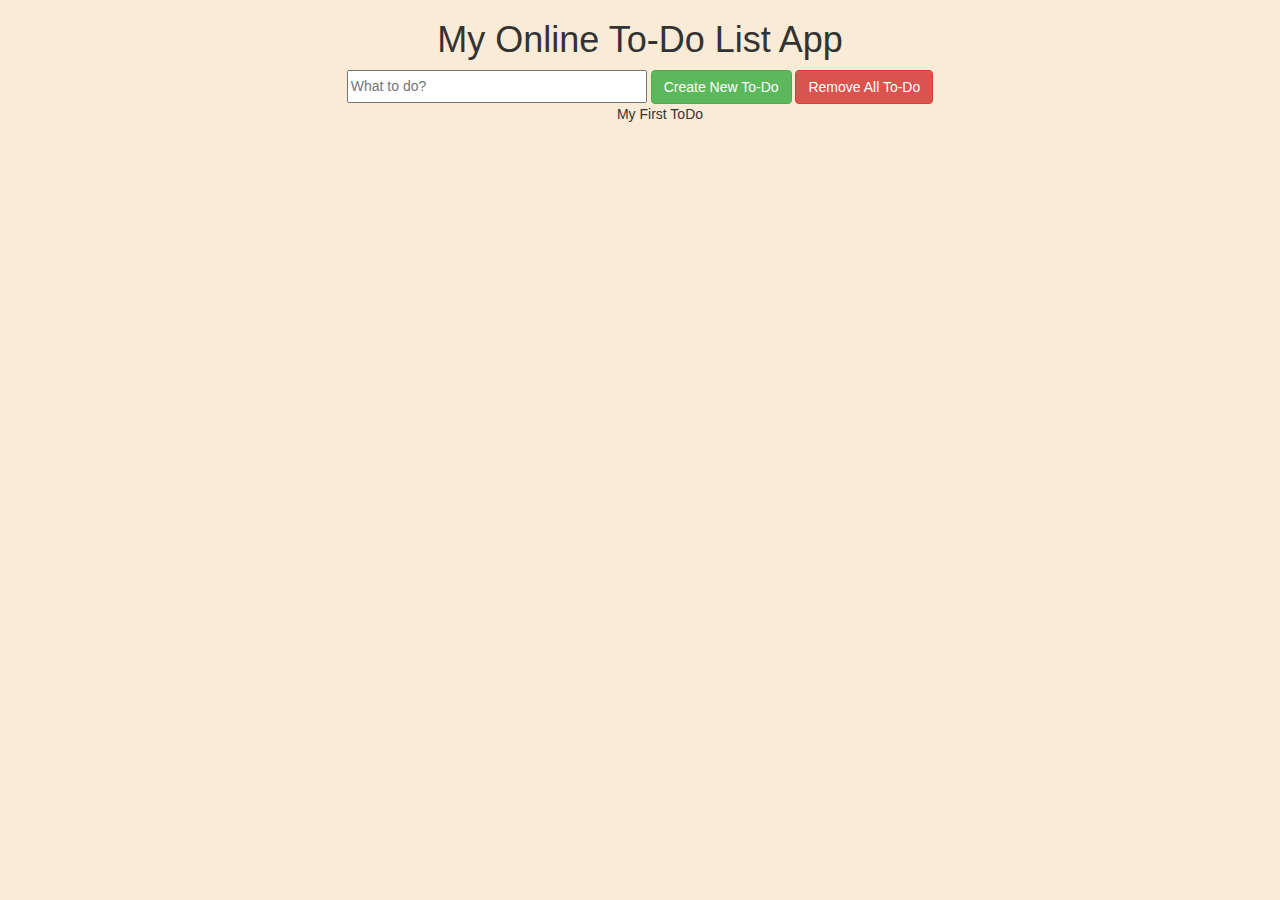
<file: BonusToDo/index.html>
<!DOCTYPE html>
<html lang="en">

<head>
	<meta charset="utf-8">
	<meta name="viewport" content="width=device-width, initial-scale=1.0">
	<link rel="stylesheet" media="screen" href="https://cdnjs.cloudflare.com/ajax/libs/twitter-bootstrap/3.3.5/css/bootstrap.min.css">
    <link rel="stylesheet" href="css/style.css">
	<title>To-Do</title>

</head>

<body>

	<div class="container-fluid text-center">
        <h1>My Online To-Do List App</h1>
        <input type="text" size="20" id="userinput" placeholder="What to do?"
        onkeydown="return searchKeyPress(event)">
        <button class="btn btn-success" id="add">Create New To-Do</button>
        <button class="btn btn-danger" id="removeall">Remove All To-Do</button>
        
        <ul id="todo">
            My First ToDo  
        </ul>

	</div>

	<script src="https://cdnjs.cloudflare.com/ajax/libs/jquery/1.11.3/jquery.min.js"></script>
	<script src="https://cdnjs.cloudflare.com/ajax/libs/twitter-bootstrap/3.3.5/js/bootstrap.min.js"></script>
    <script src="js/script.js"></script>

</body>

</html>
</file>
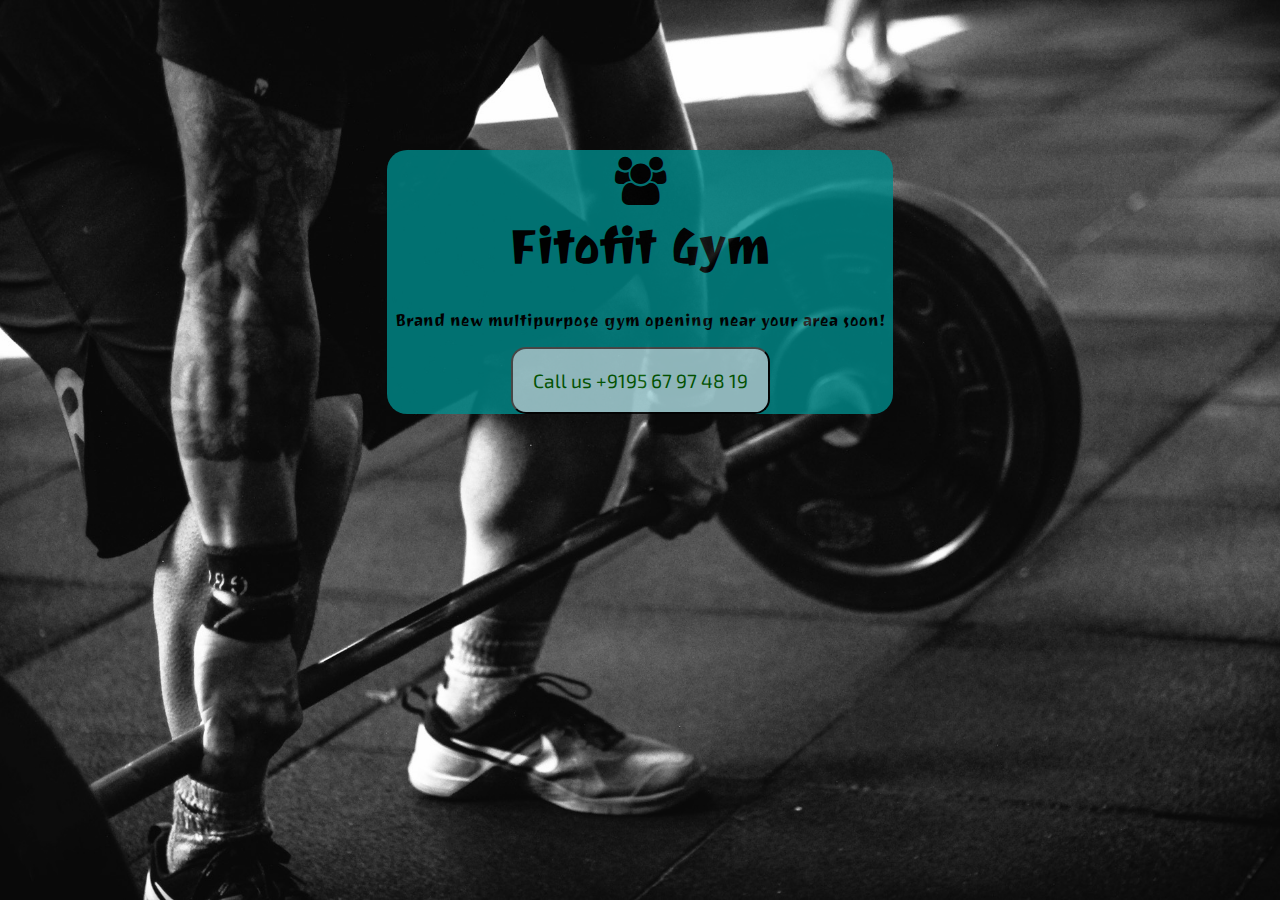
<file: Gym/index.html>
<!DOCTYPE html>
<html lang="en">
<head>
    <meta charset="UTF-8">
    <title>FitoFit Gym</title>
   <link rel="stylesheet" href="style.css">

        <link href="https://fonts.googleapis.com/css?family=Joti+One" rel="stylesheet">
        <link href="https://fonts.googleapis.com/css?family=Exo+2" rel="stylesheet">
         <link rel="stylesheet" href="https://maxcdn.bootstrapcdn.com/font-awesome/4.7.0/css/font-awesome.min.css">
         <link rel="shortcut icon" type="images/jpg" href="images/fevicon.jpg">


</head>
<body>
   <div>
      
   <h1>  <i class="fa fa-users" aria-hidden="true"></i><br>Fitofit Gym</h1>
       <p>Brand new multipurpose gym opening near your area soon!</p>
       <button>Call us +9195 67 97 48 19</button>
   </div>
    
</body>
</html>
</file>
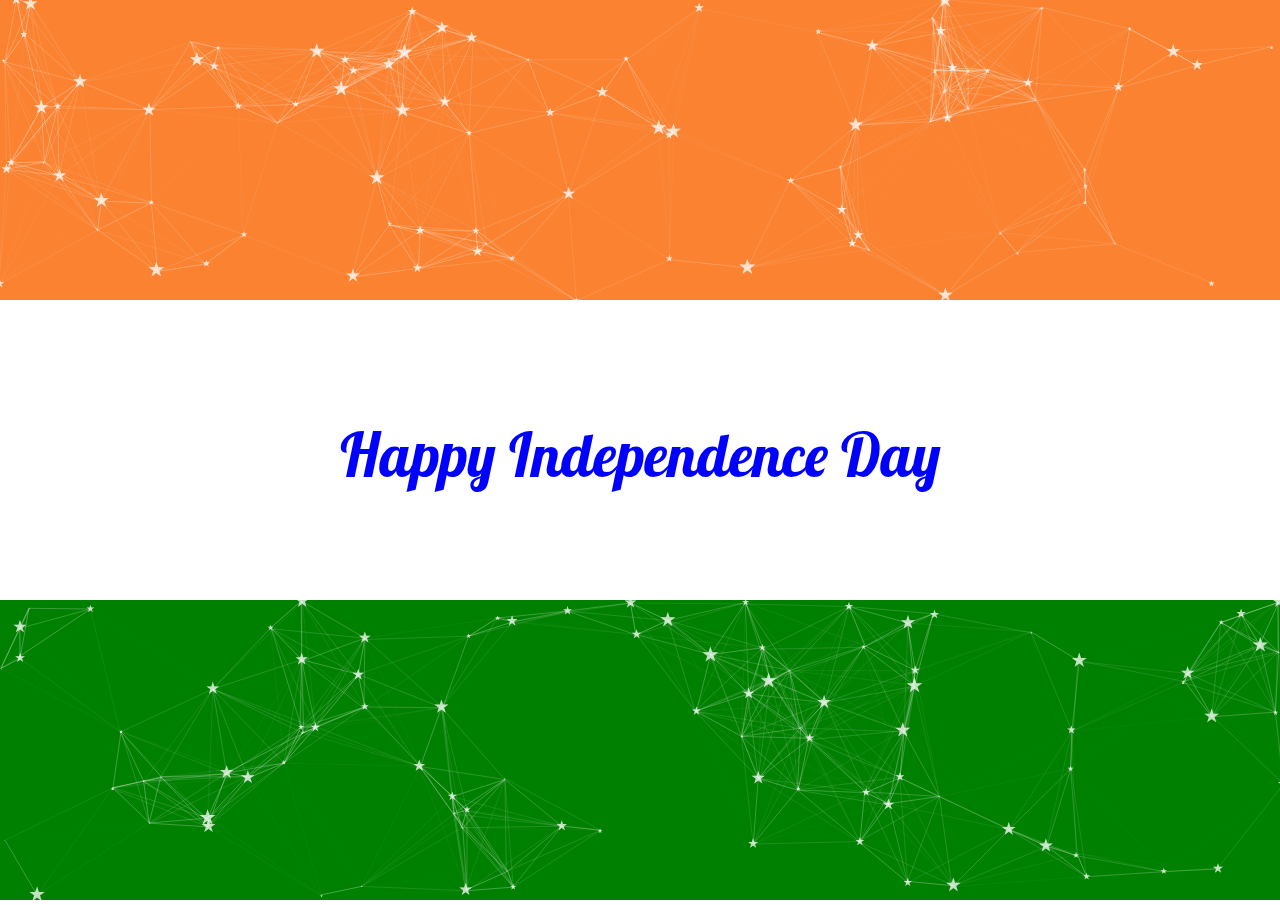
<file: Indian_Independence_Day/index.html>
<!DOCTYPE html>
<html lang="en">

<head>
	<meta charset="utf-8">
	<meta name="viewport" content="width=device-width, initial-scale=1.0">
	<link rel="stylesheet" media="screen" href="https://cdnjs.cloudflare.com/ajax/libs/twitter-bootstrap/3.3.5/css/bootstrap.min.css">
    <link rel="stylesheet" href="css/style.css">
    <link href="https://fonts.googleapis.com/css?family=Lobster" rel="stylesheet">
	<title>India- Flag</title>

</head>

<body>
 
 <ul>
     <li> <div id="orange"></div> </li>
     <li> <div id="white"> <h1>Happy Independence Day</h1> </div> </li>
     <li> <div id="green"></div> </li>
 </ul>



	<script src="https://cdnjs.cloudflare.com/ajax/libs/jquery/1.11.3/jquery.min.js"></script>
	<script src="https://cdnjs.cloudflare.com/ajax/libs/twitter-bootstrap/3.3.5/js/bootstrap.min.js"></script>
    <script src="js/particles.js"></script>
    <script src="js/app.js"></script>
    <script src="js/green.js"></script>

</body>

</html>
</file>
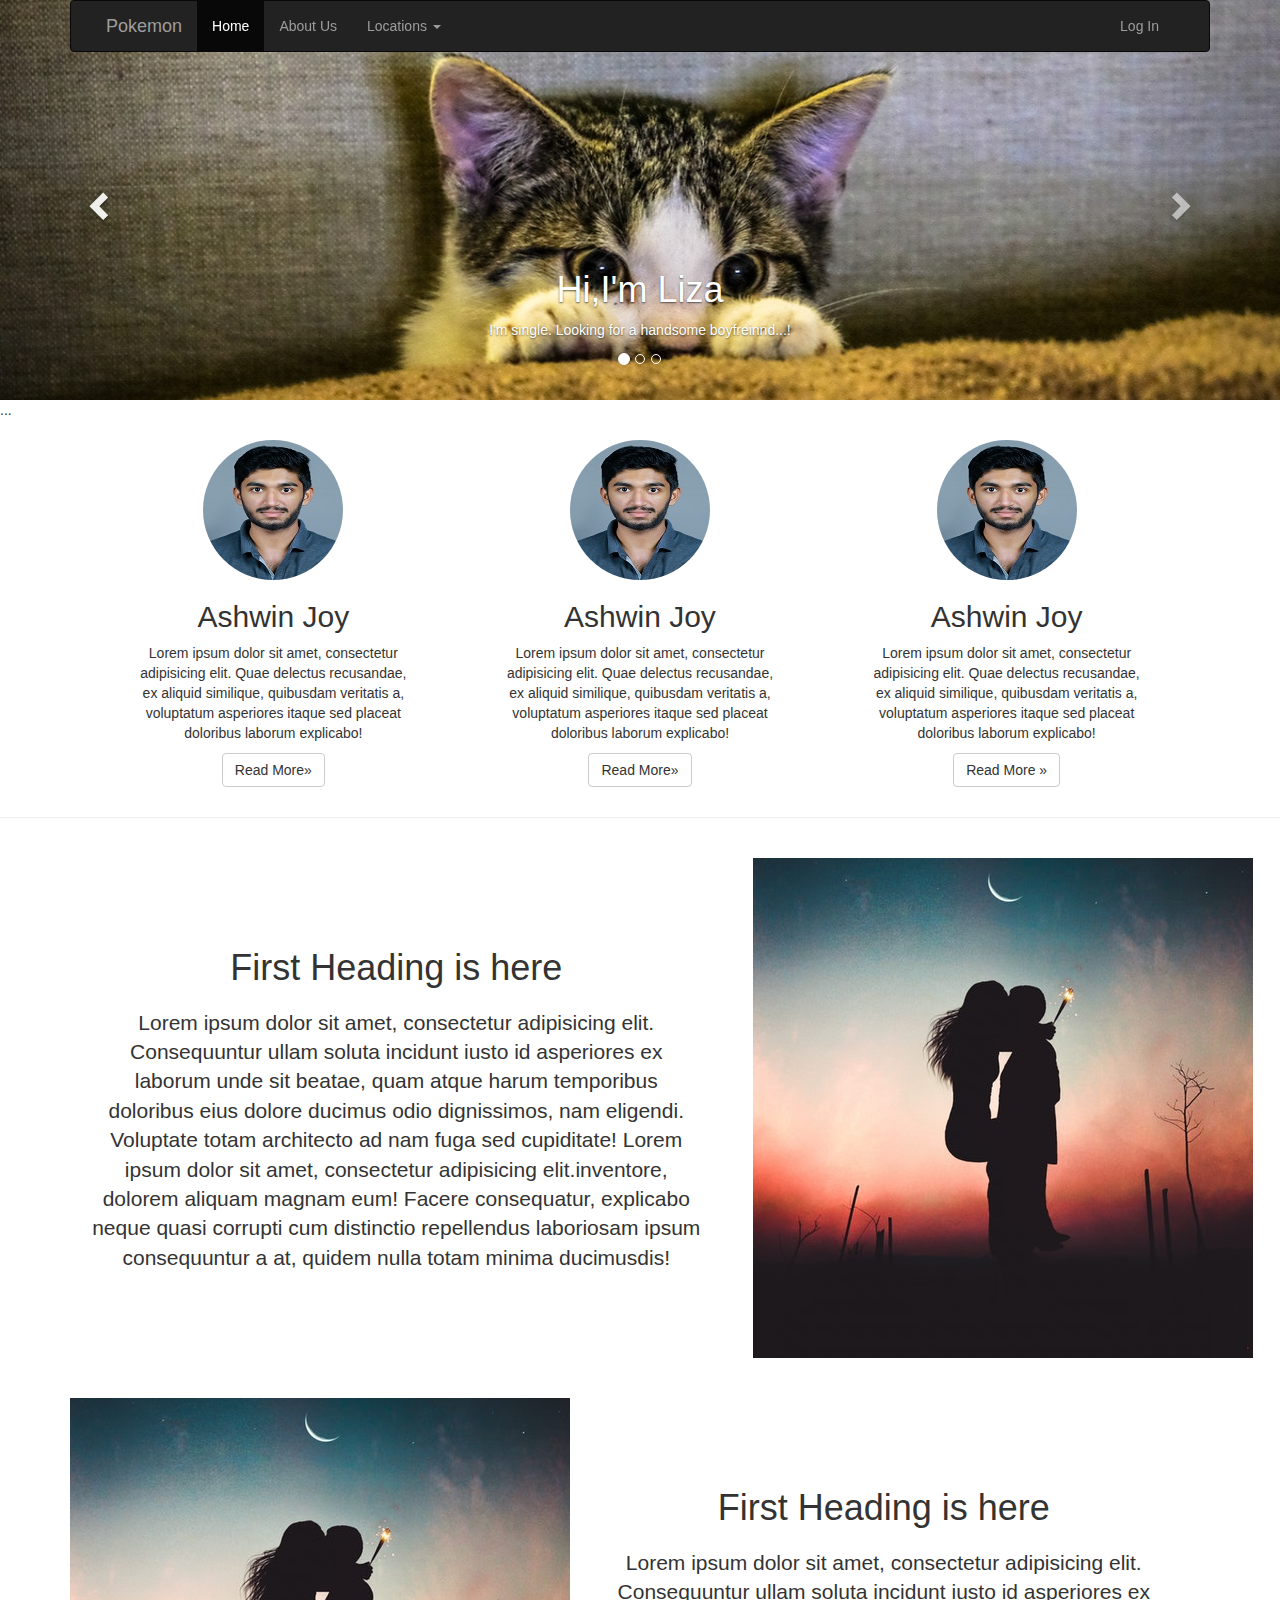
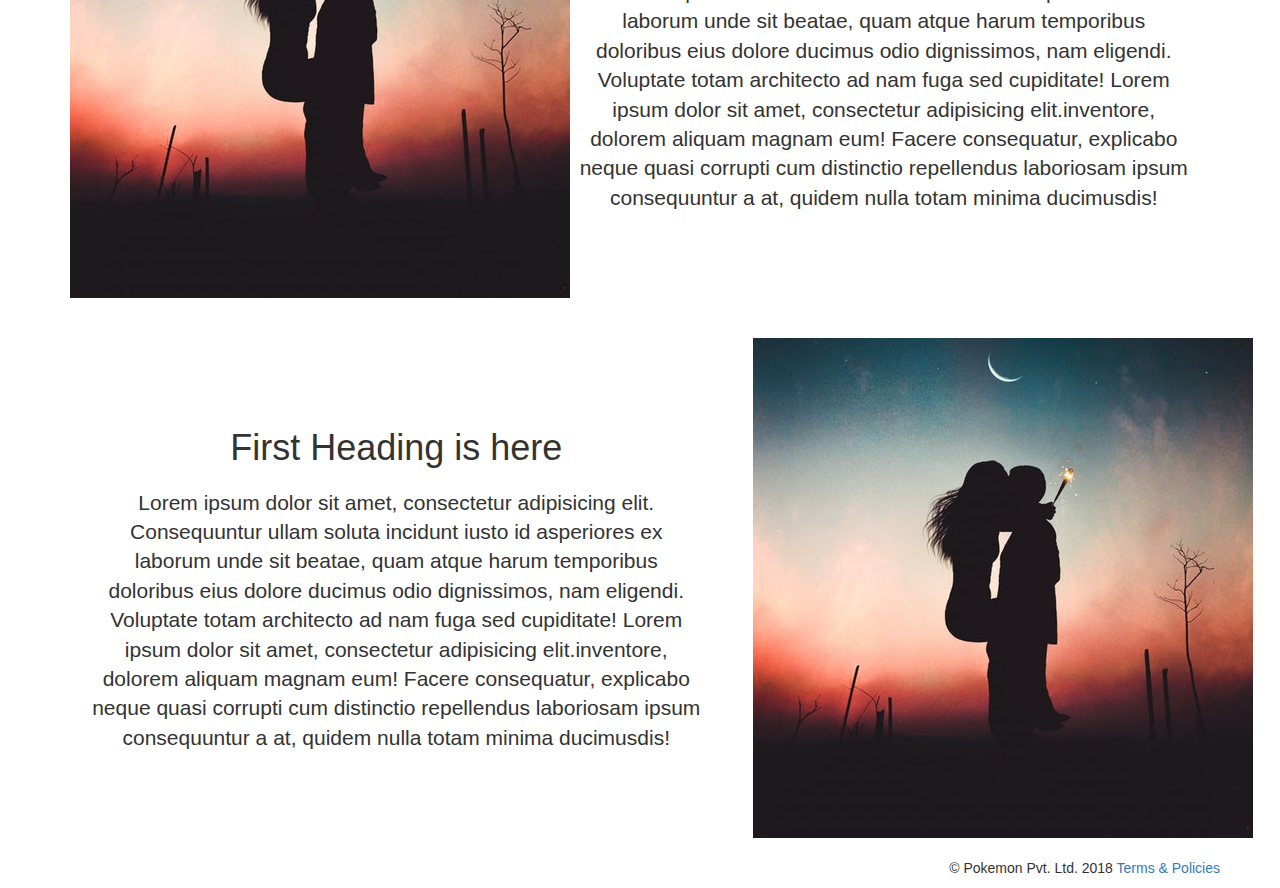
<file: Pokemon Company/index.html>
<!DOCTYPE html>
<html lang="en">

<head>
	<meta charset="utf-8">
	<meta name="viewport" content="width=device-width, initial-scale=1.0">
	<link rel="stylesheet" media="screen" href="https://cdnjs.cloudflare.com/ajax/libs/twitter-bootstrap/3.3.5/css/bootstrap.min.css">
	<link rel="stylesheet" href="css/style.css">
	<link rel="stylesheet" href="css/animate.css">

	<title>Pokemon Pvt. Ltd.</title>

</head>

<body>


	
<!--	navigation bar starts here-->
<div class="navbar-wrapper container">
	<nav class="navbar navbar-inverse">
  <div class="container-fluid">
    <!-- Brand and toggle get grouped for better mobile display -->
    <div class="navbar-header">
      <button type="button" class="navbar-toggle collapsed" data-toggle="collapse" data-target="#bs-example-navbar-collapse-1" aria-expanded="false">
        <span class="sr-only">Toggle navigation</span>
        <span class="icon-bar"></span>
        <span class="icon-bar"></span>
        <span class="icon-bar"></span>
      </button>
      <a class="navbar-brand" href="#">Pokemon</a>
    </div>

    <!-- Collect the nav links, forms, and other content for toggling -->
    <div class="collapse navbar-collapse" id="bs-example-navbar-collapse-1">
      <ul class="nav navbar-nav">
        <li class="active"><a href="#">Home<span class="sr-only">(current)</span></a></li>
        <li><a href="#">About Us</a></li>
        <li class="dropdown">
          <a href="#" class="dropdown-toggle" data-toggle="dropdown" role="button" aria-haspopup="true" aria-expanded="false">Locations <span class="caret"></span></a>
          <ul class="dropdown-menu">
            <li><a href="#">Texas</a></li>
            <li><a href="#">California</a></li>
            <li><a href="#">Las Vegas</a></li>
            <li role="separator" class="divider"></li>
            <li><a href="#">Delhi</a></li>
            <li role="separator" class="divider"></li>
            <li><a href="#">More Places...</a></li>
          </ul>
        </li>
      </ul>
     
    
      <ul class="nav navbar-nav navbar-right">
        <li><a href="#">Log In</a></li>

      </ul>
    </div><!-- /.navbar-collapse -->
  </div><!-- /.container-fluid -->
</nav>
</div>
<!--	navigation bar ends here-->
 
  
<!--  carousel starts here-->
<div id="mycar" class="carousel slide" data-ride="carousel">
  <!-- Indicators -->
  <ol class="carousel-indicators">
    <li data-target="#carousel-example-generic" data-slide-to="0" class="active"></li>
    <li data-target="#carousel-example-generic" data-slide-to="1"></li>
    <li data-target="#carousel-example-generic" data-slide-to="2"></li>
  </ol>

  <!-- Wrapper for slides -->
  <div class="carousel-inner" role="listbox">
    <div class="item active">
      <img src="images/pexels-photo-96938.jpeg" alt="First Image">
      <div class="carousel-caption">
        <h1>Hi,I'm Liza</h1>
        <p>I'm single. Looking for a handsome boyfreinnd...!</p>
      </div>
    </div>
    <div class="item">
      <img src="images/lake-animals-dogs-pets.jpg" alt="Second image">
      <div class="carousel-caption">
       <h1>Hi I'm Puppy.</h1>
       <p>I and my Girlfriend Dayana are on our honeymoon..!</p>
        
      </div>
    </div>
    
     <div class="item">
      <img src="images/pexels-photo.jpg" alt="Third image">
      <div class="carousel-caption">
       <h1>Hi, I'm Tom.</h1>
       <p>I'm alone. Where is Jerry? Do you see him... ?</p>
      </div>
    </div>
    ...
  </div>

  <!-- Controls -->
  <a class="left carousel-control" href="#carousel-example-generic" role="button" data-slide="prev">
    <span class="glyphicon glyphicon-chevron-left" aria-hidden="true"></span>
    <span class="sr-only">Previous</span>
  </a>
  <a class="right carousel-control" href="#carousel-example-generic" role="button" data-slide="next">
    <span class="glyphicon glyphicon-chevron-right" aria-hidden="true"></span>
    <span class="sr-only">Next</span>
  </a>
</div>
<!--carousel ends here-->


<!--team members starts here-->
     <div class="container team">
    <div class="row">
        <div class="col-lg-4">
            <img src="images/4508.jpg" width="140px" height="140px" alt="" class="animated wobble img-circle" >
            <h2>Ashwin Joy</h2>
            <p>Lorem ipsum dolor sit amet, consectetur adipisicing elit. Quae delectus recusandae, ex aliquid similique, quibusdam veritatis a, voluptatum asperiores itaque sed placeat doloribus laborum explicabo!</p>
            <p><a href="#" class="btn btn-default">Read More&raquo;</a></p>
        </div>
        <div class="col-lg-4">
            <img src="images/4508.jpg" alt="" class="animated wobble img-circle" >
            <h2>Ashwin Joy</h2>
            <p>Lorem ipsum dolor sit amet, consectetur adipisicing elit. Quae delectus recusandae, ex aliquid similique, quibusdam veritatis a, voluptatum asperiores itaque sed placeat doloribus laborum explicabo!</p>
            <p><a href="#" class="btn btn-default">Read More&raquo;</a></p>
        </div>
        <div class="col-lg-4">
            <img src="images/4508.jpg" alt="" class="animated wobble img-circle" >
            <h2>Ashwin Joy</h2>
            <p>Lorem ipsum dolor sit amet, consectetur adipisicing elit. Quae delectus recusandae, ex aliquid similique, quibusdam veritatis a, voluptatum asperiores itaque sed placeat doloribus laborum explicabo!</p>
            <p><a href="#" class="btn btn-default">Read More &raquo;</a></p>
        </div>
        
    </div>
</div>	
<!--team members ends here    -->
    
    
    <hr>
<!--content starts here-->                   
<div class="container">
    <div class="row myrow">
        <div class="col-md-7">
            <h1>First Heading is here</h1>
            <p class="lead">Lorem ipsum dolor sit amet, consectetur adipisicing elit. Consequuntur ullam soluta incidunt iusto id asperiores ex laborum unde sit beatae, quam atque harum temporibus doloribus eius dolore ducimus odio dignissimos, nam eligendi. Voluptate totam architecto ad nam fuga sed cupiditate! Lorem ipsum dolor sit amet, consectetur adipisicing elit.inventore, dolorem aliquam magnam eum! Facere consequatur, explicabo neque quasi corrupti cum distinctio repellendus laboriosam ipsum consequuntur a at, quidem nulla totam minima ducimusdis!</p>
        </div>
        <div class="col-md-5">
            <img src="images/pexels-photo-556662%20(1).jpeg" alt="couples image" class="image-responsive center-block">
        </div>
    </div>
    
      <div class="row myrow">
       
        <div class="col-md-5">
            <img src="images/pexels-photo-556662%20(1).jpeg" alt="couples image" class="image-responsive center-block">
        </div>
        <div class="col-md-7">
            <h1>First Heading is here</h1>
            <p class="lead">Lorem ipsum dolor sit amet, consectetur adipisicing elit. Consequuntur ullam soluta incidunt iusto id asperiores ex laborum unde sit beatae, quam atque harum temporibus doloribus eius dolore ducimus odio dignissimos, nam eligendi. Voluptate totam architecto ad nam fuga sed cupiditate! Lorem ipsum dolor sit amet, consectetur adipisicing elit.inventore, dolorem aliquam magnam eum! Facere consequatur, explicabo neque quasi corrupti cum distinctio repellendus laboriosam ipsum consequuntur a at, quidem nulla totam minima ducimusdis!</p>
        </div>
    </div>
    
     <div class="row myrow">
        <div class="col-md-7">
            <h1>First Heading is here</h1>
            <p class="lead">Lorem ipsum dolor sit amet, consectetur adipisicing elit. Consequuntur ullam soluta incidunt iusto id asperiores ex laborum unde sit beatae, quam atque harum temporibus doloribus eius dolore ducimus odio dignissimos, nam eligendi. Voluptate totam architecto ad nam fuga sed cupiditate! Lorem ipsum dolor sit amet, consectetur adipisicing elit.inventore, dolorem aliquam magnam eum! Facere consequatur, explicabo neque quasi corrupti cum distinctio repellendus laboriosam ipsum consequuntur a at, quidem nulla totam minima ducimusdis!</p>
        </div>
        <div class="col-md-5">
            <img src="images/pexels-photo-556662%20(1).jpeg" alt="couples image" class="image-responsive center-block">
        </div>
    </div>
    
</div>
<!--    content ends here-->
    
<!--    footer starts here-->
    <footer>
        <p class="pull-right">&copy; Pokemon Pvt. Ltd. 2018 <a href="#">Terms &amp; Policies</a></p>
        
    </footer>

	<script src="https://cdnjs.cloudflare.com/ajax/libs/jquery/1.11.3/jquery.min.js"></script>
	<script src="https://cdnjs.cloudflare.com/ajax/libs/twitter-bootstrap/3.3.5/js/bootstrap.min.js"></script>

	<script>
	</script>
	

</body>

</html>
</file>
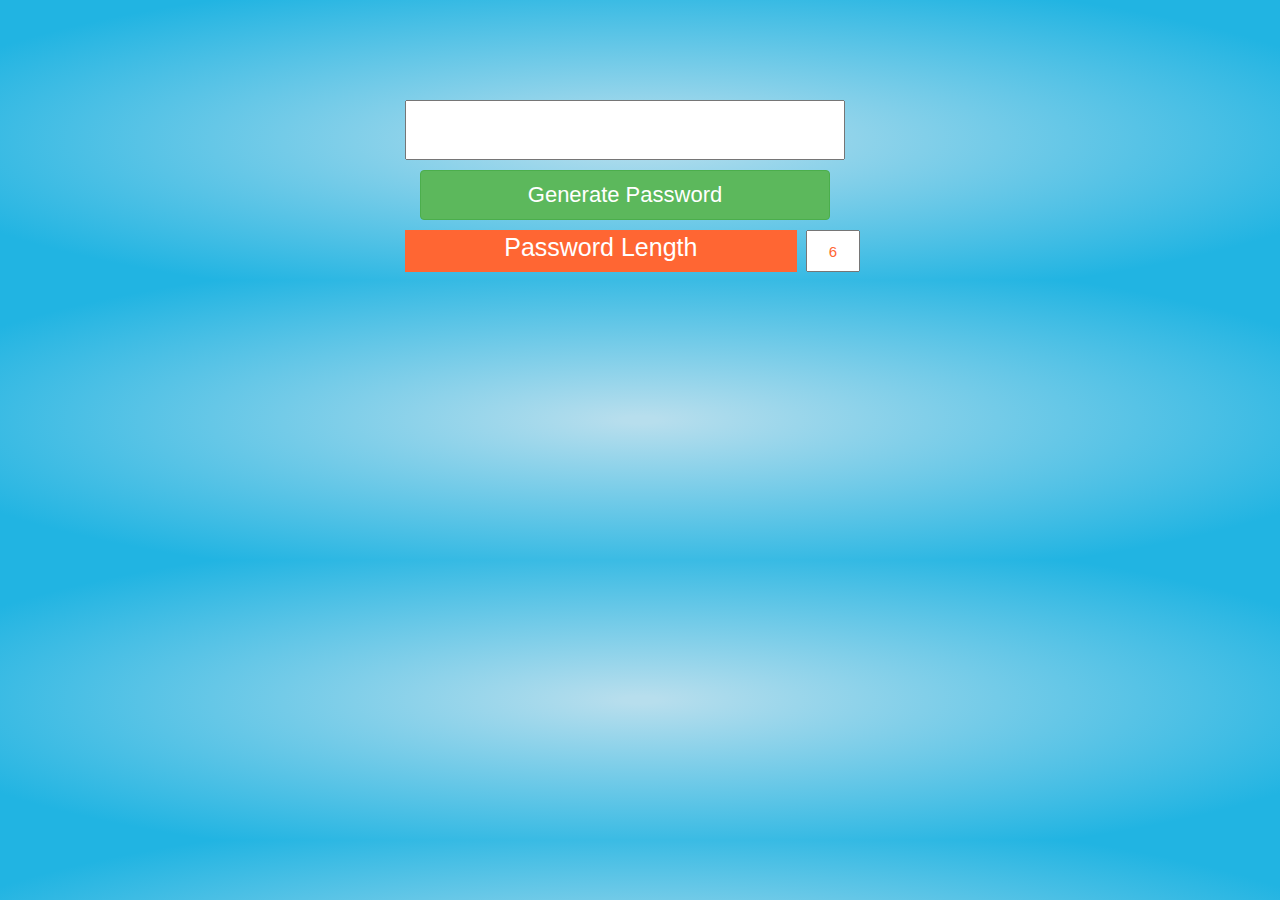
<file: Random_Password_Generator/index.html>
<!DOCTYPE html>
<html lang="en">

<head>
	<meta charset="utf-8">
	<meta name="viewport" content="width=device-width, initial-scale=1.0">
	<link rel="stylesheet" media="screen" href="https://cdnjs.cloudflare.com/ajax/libs/twitter-bootstrap/3.3.5/css/bootstrap.min.css">
<link rel="stylesheet" href="css/style.css" class="css">
	<title>Password Generator</title>

</head>

<body>

	<div class="container">
    <form action="" name="passGen">
     
      <div class="row myrow">
       <div class="col-md-12">
           <input type="text" class="out" name="output"  size="30" >
                        <div class="col-md-12">
                             <input type="button" class="btn btn-success myBtn" onclick="grabber(this.form.length.value)" value="Generate Password" >
                        </div>
                    </div>
       </div>
       
       
       <div class="row pass">
             <div class="col-md-10 passtext">
                     Password Length
             </div>
             <div class="col-md-2">
                   <input type="text" class="passl" name="length" value="6" size="3"> 
             </div>
       </div>
     
   
    </form>


	</div>

	<script src="https://cdnjs.cloudflare.com/ajax/libs/jquery/1.11.3/jquery.min.js"></script>
	<script src="https://cdnjs.cloudflare.com/ajax/libs/twitter-bootstrap/3.3.5/js/bootstrap.min.js"></script>

	<script src="js/script.js">
	</script>

</body>

</html>
</file>
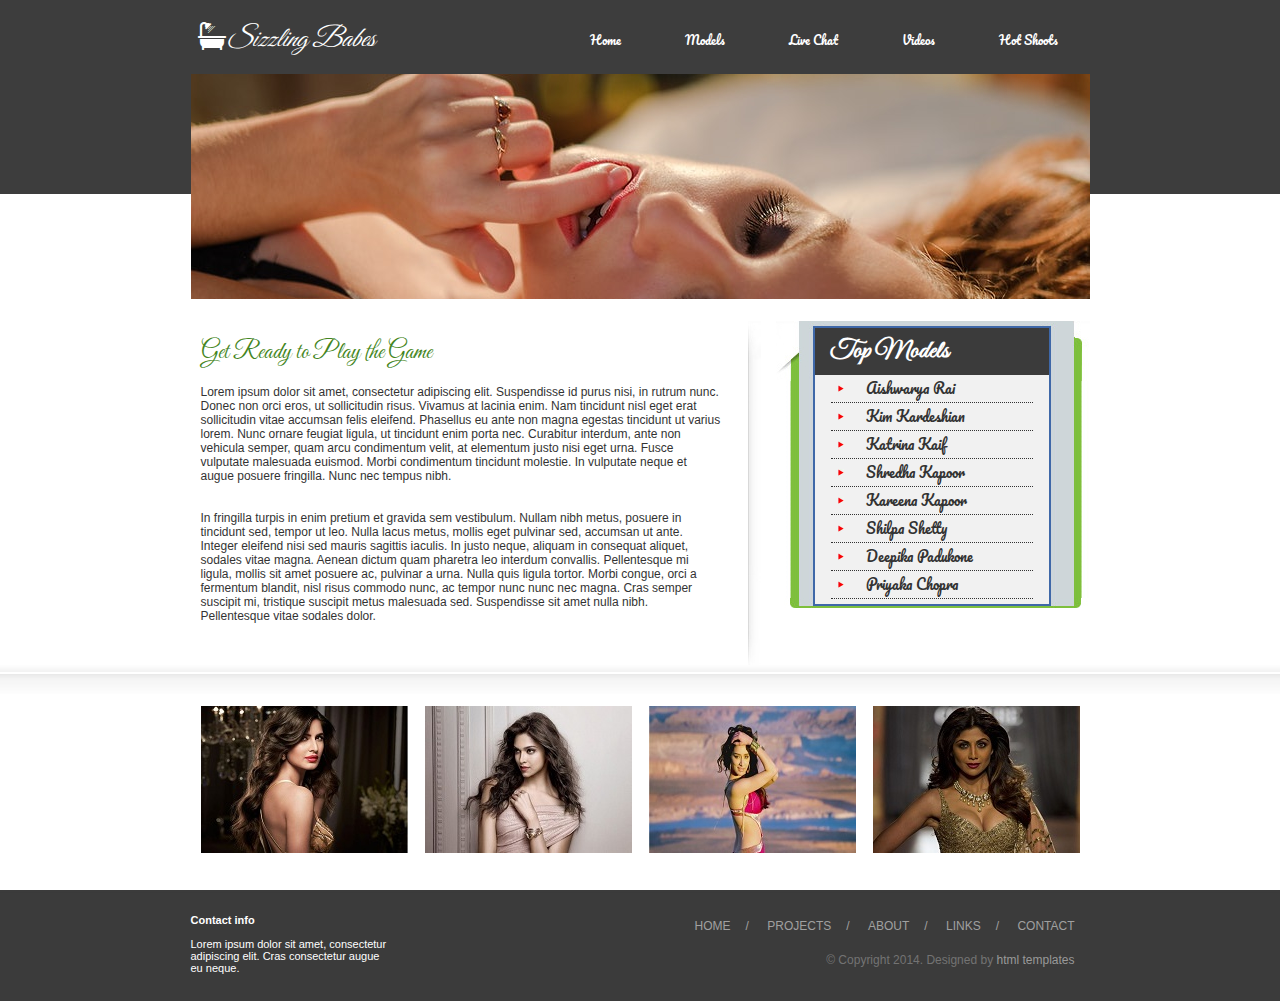
<file: Sizzling_Babes/index.html>
<!DOCTYPE html>
<html>
<head>
  <meta charset="UTF-8">
  <title>Sizzling Babes</title>
  <meta name="description" content="Sizzling model girls">
  <meta name="keywords" content="hot, sizzling,babes">
  <link href="css/style.css" rel="stylesheet" type="text/css">
  <link href="https://fonts.googleapis.com/css?family=Great+Vibes" rel="stylesheet">
  <link rel="stylesheet" href="https://maxcdn.bootstrapcdn.com/font-awesome/4.7.0/css/font-awesome.min.css">
  <link href="https://fonts.googleapis.com/css?family=Pacifico" rel="stylesheet">
</head>
<body>
<div class="main">
<div class="page-out">
<div class="page">
<div class="header">
<div class="header-top">
<h1><i class="fa fa-bath" aria-hidden="true"></i><i>Sizzling Babes</i></h1>
<ul>
  <li><a href="index.html"><span>Home</span></a></li>
  <li><a href="#"><span>Models</span></a></li>
  <li><a href="#"><span>Live Chat</span></a></li>
  <li><a href="#"><span>Videos</span></a></li>
  <li><a href="#"><span>Hot Shoots</span></a></li>
</ul>
</div>
<div class="header-img"><img src="images/header.jpeg" alt="" height="225" width="899"></div>
</div>
<div class="content">
<div class="left-out">
<div class="left-in">
<div class="left-panel">
<h1 class="title">Get Ready to Play the Game</h1>
<p>Lorem ipsum dolor sit amet, consectetur adipiscing elit. Suspendisse
id purus nisi, in rutrum nunc. Donec non orci eros, ut sollicitudin
risus. Vivamus at lacinia enim. Nam tincidunt nisl eget erat
sollicitudin vitae accumsan felis eleifend. Phasellus eu ante non magna
egestas tincidunt ut varius lorem. Nunc ornare feugiat ligula, ut
tincidunt enim porta nec. Curabitur interdum, ante non vehicula semper,
quam arcu condimentum velit, at elementum justo nisi eget urna. Fusce
vulputate malesuada euismod. Morbi condimentum tincidunt molestie. In
vulputate neque et augue posuere fringilla. Nunc nec tempus nibh. <br>
</p>
<p>&nbsp;</p>
<p>&nbsp;</p>
<p>In fringilla turpis in enim pretium et gravida sem vestibulum.
Nullam nibh metus, posuere in tincidunt sed, tempor ut leo. Nulla lacus
metus, mollis eget pulvinar sed, accumsan ut ante. Integer eleifend
nisi sed mauris sagittis iaculis. In justo neque, aliquam in consequat
aliquet, sodales vitae magna. Aenean dictum quam pharetra leo interdum
convallis. Pellentesque mi ligula, mollis sit amet posuere ac, pulvinar
a urna. Nulla quis ligula tortor. Morbi congue, orci a fermentum
blandit, nisl risus commodo nunc, ac tempor nunc nunc nec magna. Cras
semper suscipit mi, tristique suscipit metus malesuada sed. Suspendisse
sit amet nulla nibh. Pellentesque vitae sodales dolor.&nbsp;<br>
</p>
<p>&nbsp;</p>
<p>&nbsp;</p>
<p>&nbsp;</p>
</div>
</div>
</div>
<div class="right-out">
<div class="right-in">
<div class="right-panel">
<div class="right-block">
<h2>Top Models</h2>
<ul>
  <li><a href="#">Aishwarya Rai</a></li>
  <li><a href="#">Kim Kardeshian</a></li>
  <li><a href="#">Katrina Kaif</a></li>
  <li><a href="#">Shredha Kapoor</a></li>
  <li><a href="#">Kareena Kapoor</a></li>
  <li><a href="#">Shilpa Shetty</a></li>
  <li><a href="#">Deepika Padukone</a></li>
  <li><a href="#">Priyaka Chopra</a></li>
</ul>
</div>
</div>
</div>
</div>
<!--Designed by--><a href="http://www.htmltemplates.net">
<img src="images/design-img.gif" class="copyright" alt="www.htmltemplates.net"></a>
<div class="sections">
<div class="section1">

</div>
<div class="section2">

</div>
<div class="section3">

</div>
<div class="section4">
</div>
</div>
</div>
<div class="footer">
<div class="footer-left">
<p>&nbsp;</p>
<p>&nbsp;</p>
<p><strong>Contact info</strong></p>
<p>&nbsp;</p>
<p>Lorem ipsum dolor sit amet, consectetur adipiscing elit. Cras
consectetur augue eu neque.</p>
</div>
<div class="footer-right">
<ul>
  <li><a href="index.html">Home</a>/</li>
  <li><a href="#">Projects</a>/</li>
  <li><a href="#">About</a>/</li>
  <li><a href="#">Links</a>/</li>
  <li><a href="#">Contact</a></li>
</ul>
<p>&copy; Copyright 2014. Designed by <a class="footer-link" target="_blank" href="http://www.htmltemplates.net/">html templates</a>
</p>
</div>
</div>
</div>
</div>
</div>


</body></html>
</file>
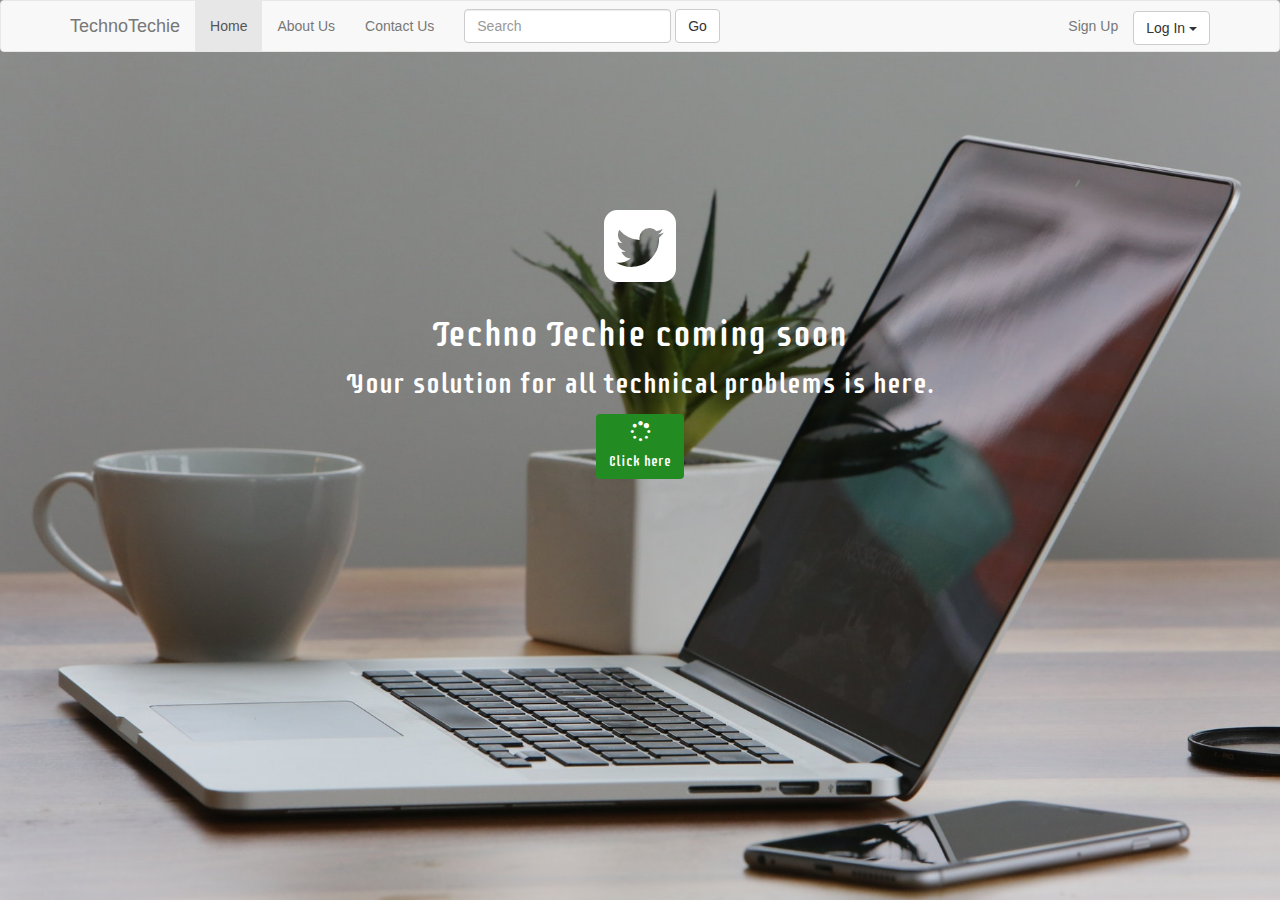
<file: Techno Tech/index.html>
<!DOCTYPE html>
<html lang="en">

<head>
	<meta charset="utf-8">
	<meta name="viewport" content="width=device-width, initial-scale=1.0">
	<link rel="stylesheet" media="screen" href="https://cdnjs.cloudflare.com/ajax/libs/twitter-bootstrap/3.3.5/css/bootstrap.min.css">
	<link rel="stylesheet" href="css/style.css">
	<link rel="stylesheet" href="https://maxcdn.bootstrapcdn.com/font-awesome/4.7.0/css/font-awesome.min.css">
	<link href="https://fonts.googleapis.com/css?family=Supermercado+One" rel="stylesheet">

	<title>Techno Techie</title>


	<style>

	</style>

</head>

<body>
    

    	<nav class="navbar navbar-default">
  <div class="container-fluid">

	<div class="container">
	

    <!-- Brand and toggle get grouped for better mobile display -->
    <div class="navbar-header">
      <button type="button" class="navbar-toggle collapsed" data-toggle="collapse" data-target="#bs-example-navbar-collapse-1" aria-expanded="false">
        <span class="sr-only">Toggle navigation</span>
        <span class="icon-bar"></span>
        <span class="icon-bar"></span>
        <span class="icon-bar"></span>
      </button>
      <a class="navbar-brand" href="#">TechnoTechie</a>
    </div>

    <!-- Collect the nav links, forms, and other content for toggling -->
    <div class="collapse navbar-collapse" id="bs-example-navbar-collapse-1">
      <ul class="nav navbar-nav">
        <li class="active"><a href="#">Home <span class="sr-only">(current)</span></a></li>
        <li><a href="#">About Us</a></li>
        <li><a href="#">Contact Us</a></li>
      </ul>
      <form class="navbar-form navbar-left">
        <div class="form-group">
          <input type="text" class="form-control" placeholder="Search">
        </div>
        <button type="submit" class="btn btn-default">Go</button>
      </form>
      <ul class="nav navbar-nav navbar-right">
        <li><a href="#">Sign Up</a></li>
        
        
  <button id="mydrop"class="btn btn-default dropdown-toggle" type="button" id="dropdownMenu1" data-toggle="dropdown" aria-haspopup="true" aria-expanded="true">
    Log In
    <span class="caret"></span>
  </button>
  <ul class="dropdown-menu" aria-labelledby="dropdownMenu1">
    <li><a href="#">LogIn Via:</a></li>
    <li><a href="#"><button class="btn btn-primary fb fa fa-facebook">Facebook</button></a></li>
        <li><a href="#"><button class="btn btn-primary tw fa fa-twitter">Twitter</button></a></li>
   
  </ul>

        
        
        
       
      </ul>
    </div><!-- /.navbar-collapse -->
  </div><!-- /.container-fluid -->
 </div>
</nav>



<div class="content">
    <h1 class="mandu"><i class="fa fa-twitter-square" aria-hidden="true"></i></h1>
    <h1>Techno Techie coming soon</h1>
    <p>Your solution for all technical problems is here.</p>
    <button id="click" class="btn"><p class="dog"><i class="fa fa-spinner fa-pulse fa-3x fa-fw"></i>
<span class="sr-only">Loading...</span></p>
    Click here</button>
</div>

	<script src="https://cdnjs.cloudflare.com/ajax/libs/jquery/1.11.3/jquery.min.js"></script>
	<script src="https://cdnjs.cloudflare.com/ajax/libs/twitter-bootstrap/3.3.5/js/bootstrap.min.js"></script>

	<script>
	</script>

</body>

</html>
</file>
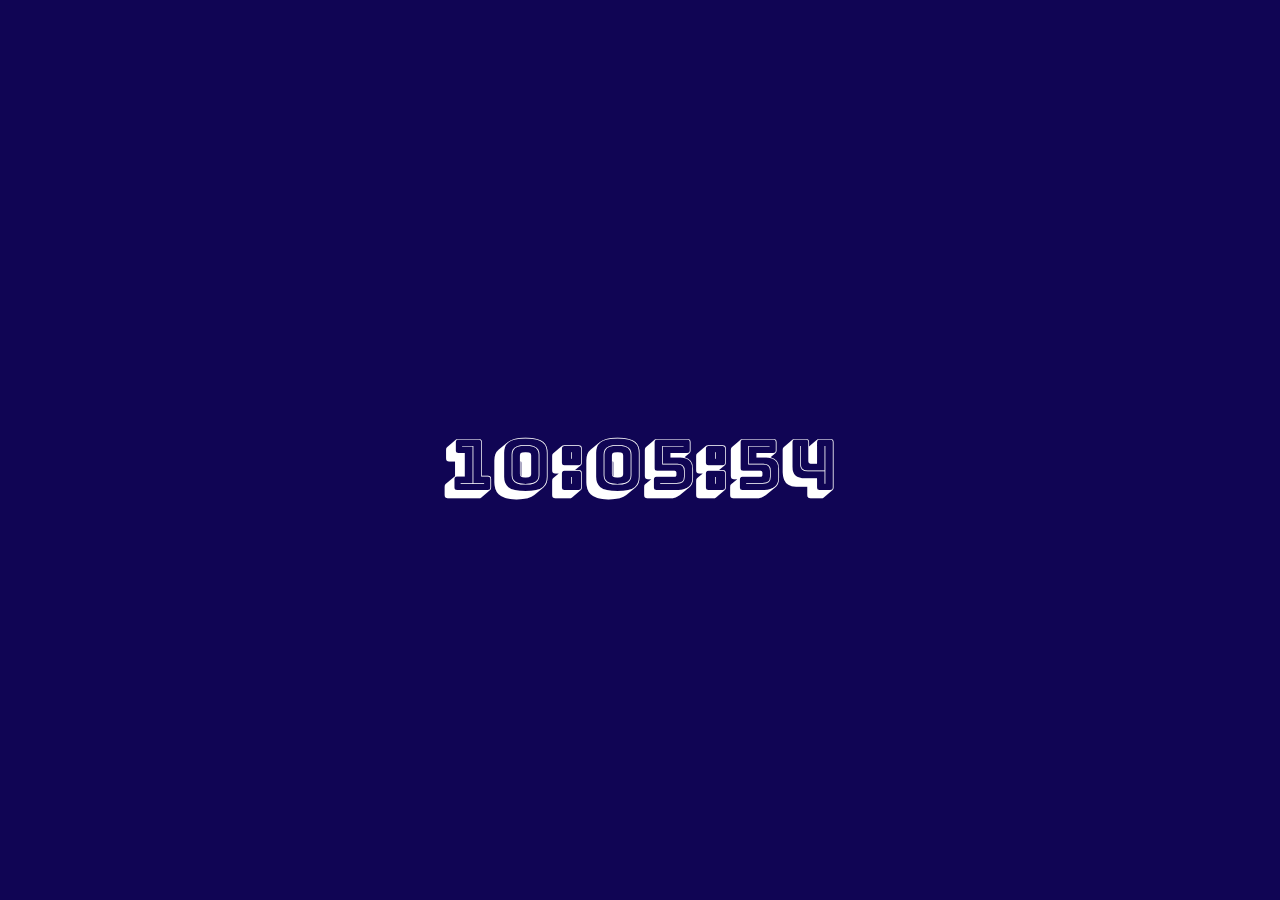
<file: TickyClock/index.html>
<!DOCTYPE html>
<html lang="en">

<head>
	<meta charset="utf-8">
	<meta name="viewport" content="width=device-width, initial-scale=1.0">
	<link rel="stylesheet" media="screen" href="https://cdnjs.cloudflare.com/ajax/libs/twitter-bootstrap/3.3.5/css/bootstrap.min.css">
<link rel="stylesheet" href="css/style.css">
	<title>Minimum Bootstrap HTML Skeleton</title>

</head>

<body>

	<div id="clock">
        23:23:23
	</div>

	<script src="https://cdnjs.cloudflare.com/ajax/libs/jquery/1.11.3/jquery.min.js"></script>
	<script src="https://cdnjs.cloudflare.com/ajax/libs/twitter-bootstrap/3.3.5/js/bootstrap.min.js"></script>

	<script src="js/script.js">
	</script>

</body>

</html>
</file>
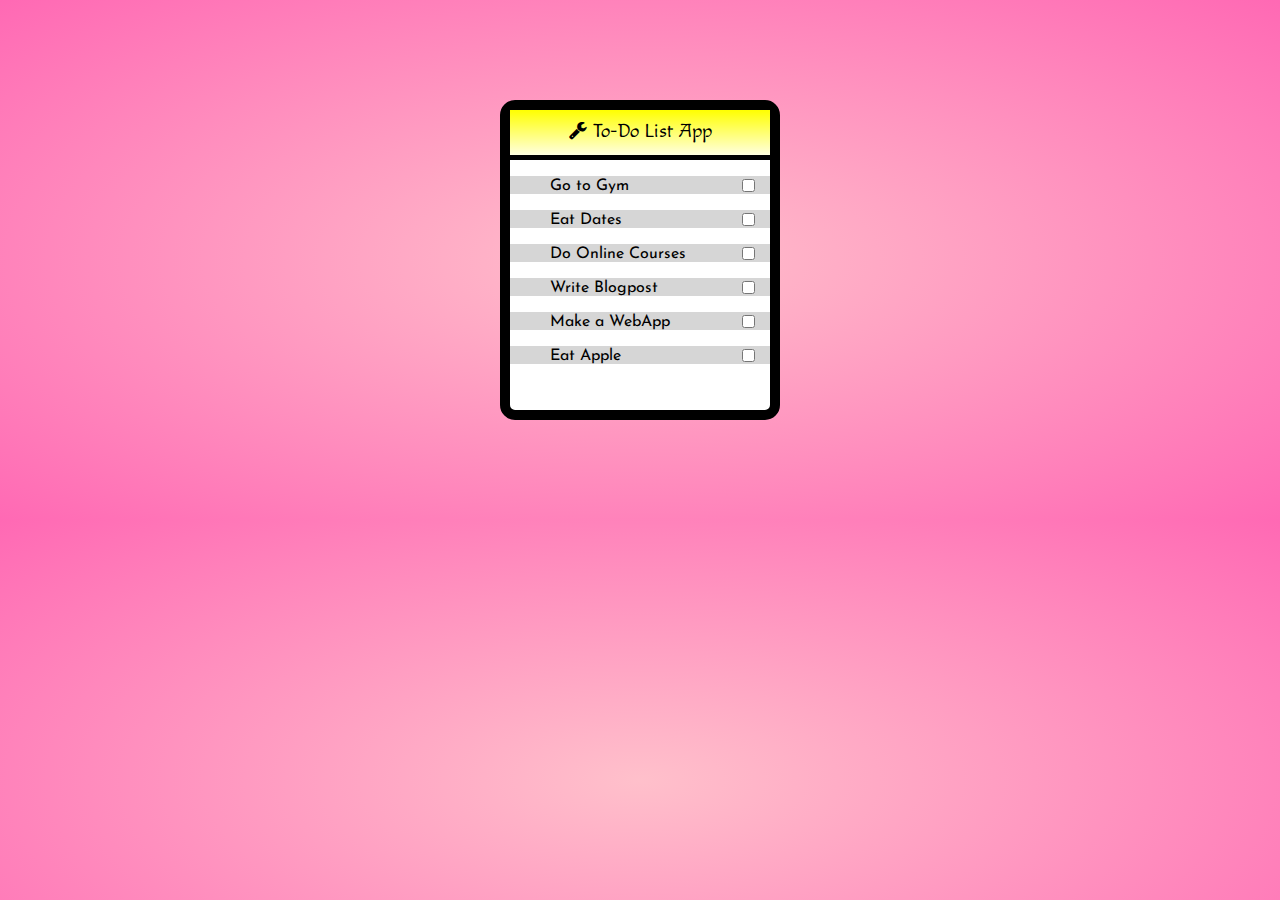
<file: To-do List/index.html>
<!DOCTYPE html>
<html lang="en">
<head>
    <meta charset="UTF-8">
    <title>ToDo List</title>
    <link rel="stylesheet" href="css/style.css">
    <link rel="stylesheet" href="https://maxcdn.bootstrapcdn.com/font-awesome/4.7.0/css/font-awesome.min.css">
    <link href="https://fonts.googleapis.com/css?family=Macondo" rel="stylesheet">
    <link href="https://fonts.googleapis.com/css?family=Josefin+Sans" rel="stylesheet">
</head>
<body>
    <div class="wrapper"> 
        <div class="header"><i class="fa fa-wrench" aria-hidden="true"></i> To-Do List App</div>
        
        <div class="todo">
            <ul>
                <li><input type="checkbox">
                    <label for="">Go to Gym</label>
                </li>
            </ul>
        </div>
        
         <div class="todo">
            <ul>
                <li><input type="checkbox">
                    <label for="">Eat Dates</label>
                </li>
            </ul>
        </div>
        
         <div class="todo">
            <ul>
                <li><input type="checkbox">
                    <label for="">Do Online Courses</label>
                </li>
            </ul>
        </div>
        
         <div class="todo">
            <ul>
                <li><input type="checkbox">
                    <label for="">Write Blogpost</label>
                </li>
            </ul>
        </div>
        
         <div class="todo">
            <ul>
                <li><input type="checkbox">
                    <label for="">Make a WebApp</label>
                </li>
            </ul>
        </div>
        
         <div class="todo">
            <ul>
                <li><input type="checkbox">
                    <label for="">Eat Apple</label>
                </li>
            </ul>
        </div>
        
    </div>
</body>
</html>
</file>
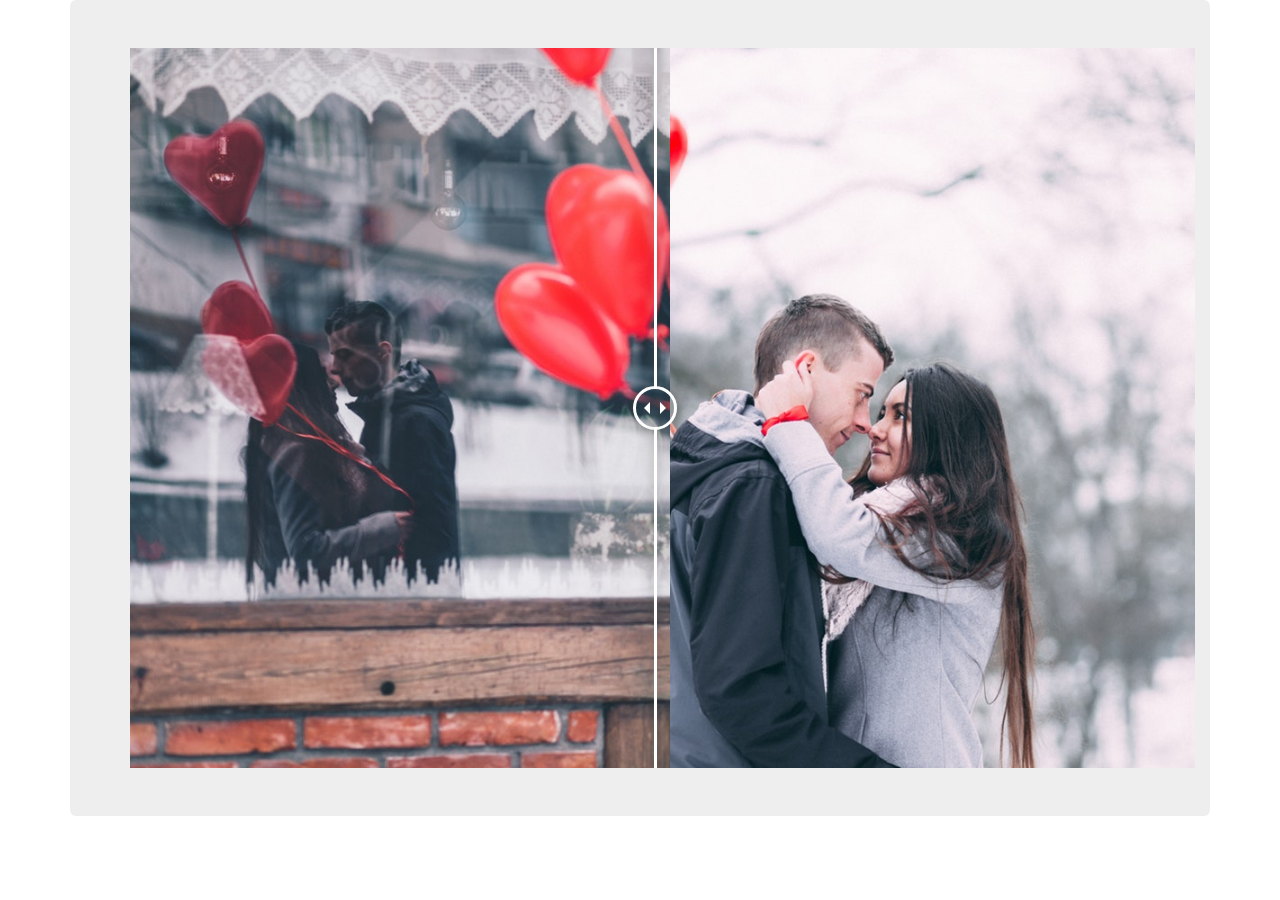
<file: Twenty20/index.html>
<!DOCTYPE html>
<html lang="en">

<head>
	<meta charset="utf-8">
	<meta name="viewport" content="width=device-width, initial-scale=1.0">
	<link rel="stylesheet" media="screen" href="https://cdnjs.cloudflare.com/ajax/libs/twitter-bootstrap/3.3.5/css/bootstrap.min.css">
    <link rel="stylesheet" href="css/style.css">
    <link rel="stylesheet" href="css/twentytwenty.css">
	<title>T20 slider</title>
</head>


<body>

	<div class="container">
        <div class="jumbotron text-center">
           <div class="row">
               <div class="col-sm-12  twentytwenty-container">
                    <img src="images/img1.jpeg" alt="">
                    <img src="images/img2.jpeg" alt="">
               </div>
           </div>
        </div>


	</div>

	<script src="https://cdnjs.cloudflare.com/ajax/libs/jquery/1.11.3/jquery.min.js"></script>
	<script src="js/jquery.twentytwenty.js"></script>
	<script src="js/jquery.event.move.js"></script>
	<script src="https://cdnjs.cloudflare.com/ajax/libs/twitter-bootstrap/3.3.5/js/bootstrap.min.js"></script>
	<script src="js/script.js">	</script>

</body>

</html>
</file>
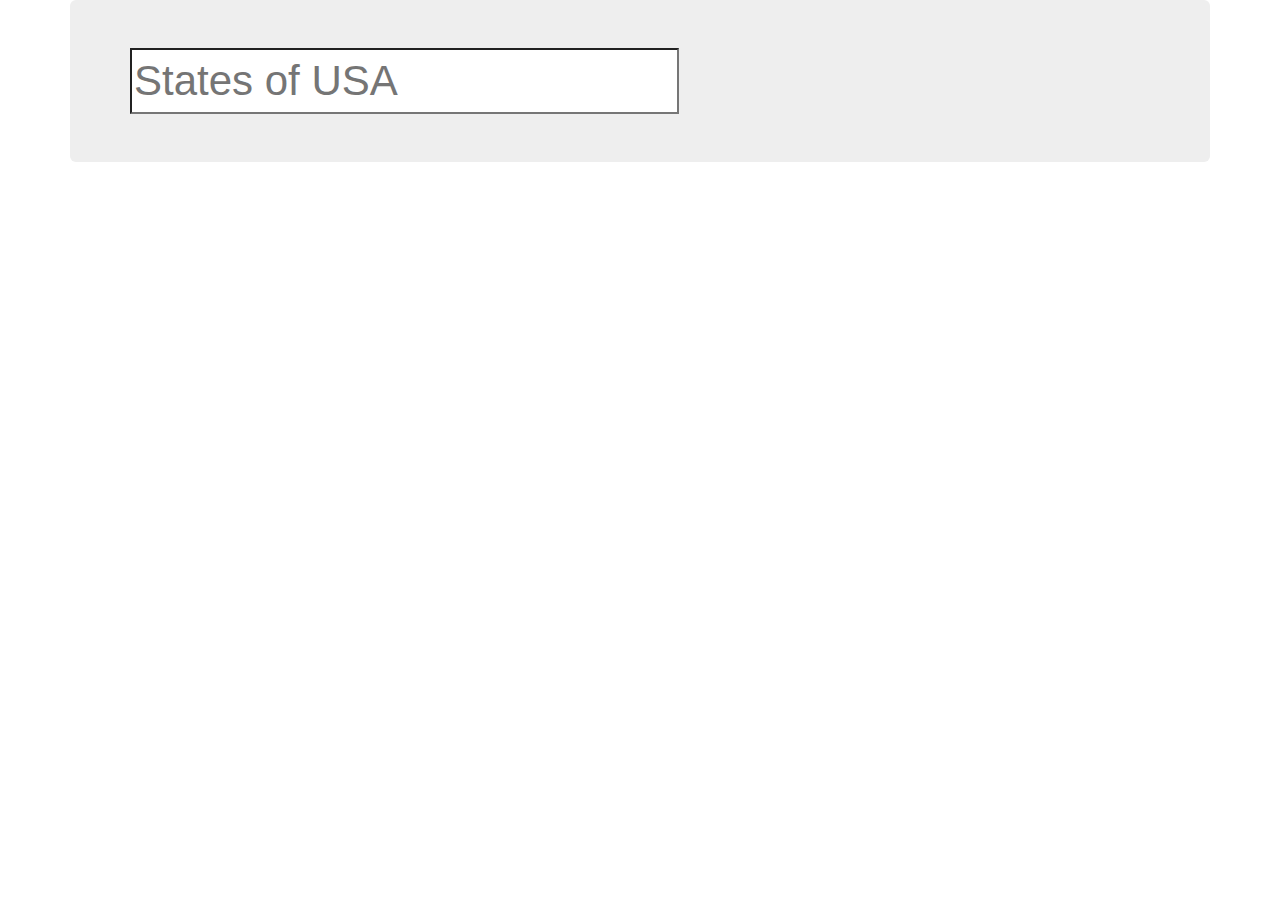
<file: TypeAhead/index.html>
<!DOCTYPE html>
<html lang="en">

<head>
	<meta charset="utf-8">
	<meta name="viewport" content="width=device-width, initial-scale=1.0">
	<link rel="stylesheet" media="screen" href="https://cdnjs.cloudflare.com/ajax/libs/twitter-bootstrap/3.3.5/css/bootstrap.min.css">
    <link rel="stylesheet" href="css/style.css">
	<title>TypeAhead</title>

</head>

<body>

	<div class="container">
         <div class="jumbotron">
               <div id="the-basics">
                     <input class="typeahead" type="text" placeholder="States of USA">
                </div>
         </div>
    
	</div>

	<script src="https://cdnjs.cloudflare.com/ajax/libs/jquery/1.11.3/jquery.min.js"></script>
	<script src="js/typeahead.js"></script>
	<script src="https://cdnjs.cloudflare.com/ajax/libs/twitter-bootstrap/3.3.5/js/bootstrap.min.js"></script>
    <script src="js/script.js"></script>

</body>

</html>
</file>
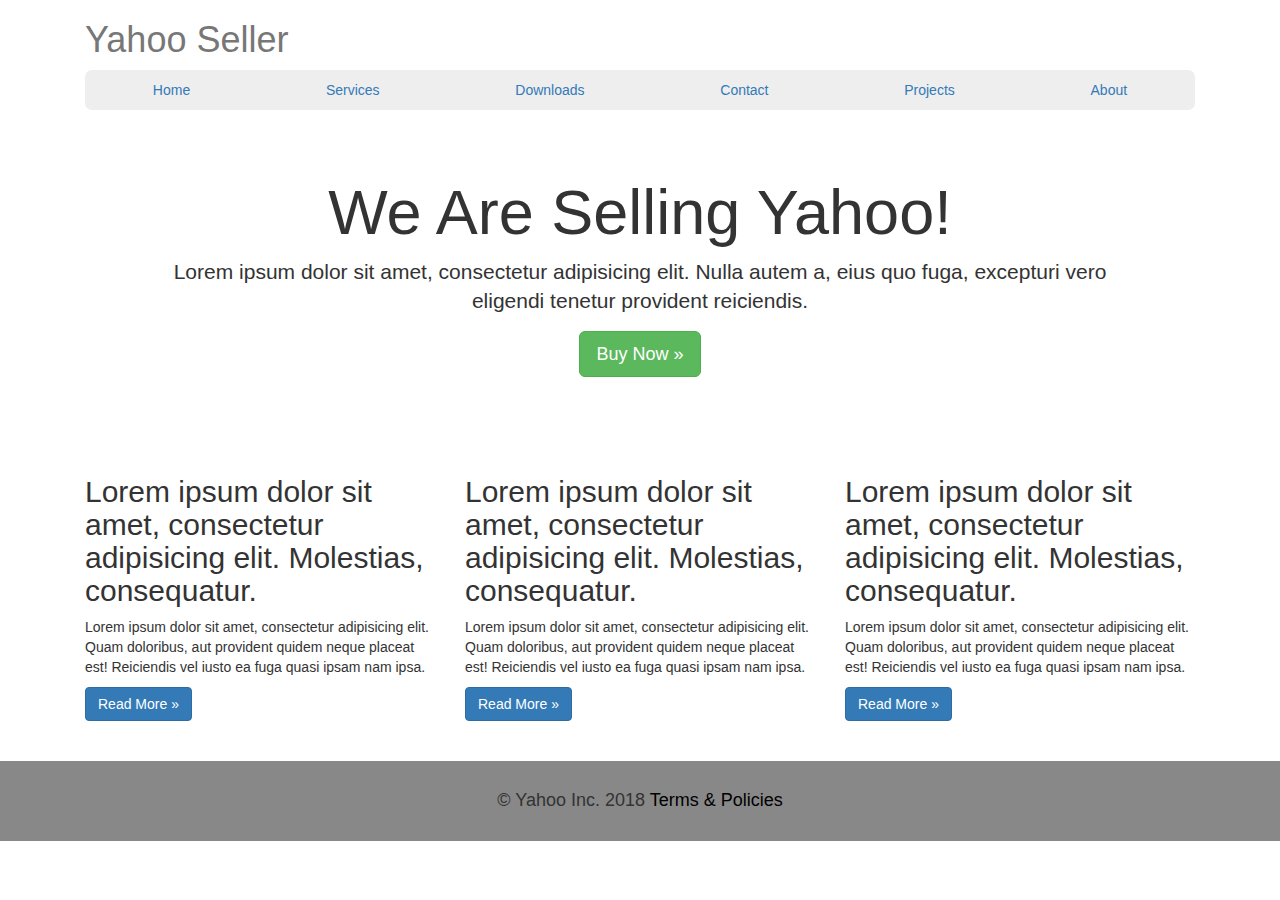
<file: Yahoo Seller/index.html>
<!DOCTYPE html>
<html lang="en">

<head>
	<meta charset="utf-8">
	<meta name="viewport" content="width=device-width, initial-scale=1.0">
	<link rel="stylesheet" media="screen" href="https://cdnjs.cloudflare.com/ajax/libs/twitter-bootstrap/3.3.5/css/bootstrap.min.css">
	<link rel="stylesheet" href="css/style.css">

	<title>Yahoo Seller</title>

</head>

<body>

<div class="container">
	<h1 class="text-muted">Yahoo Seller</h1>
    <nav>
        	<ul class="nav nav-justified">
        	    <li><a href="#">Home</a></li>
        	    <li><a href="#">Services</a></li>
        	    <li><a href="#">Downloads</a></li>
        	    <li><a href="#">Contact</a></li>
        	    <li><a href="#">Projects</a></li>
        	    <li><a href="#">About</a></li>
        	</ul>
    </nav>
    
    <div class="jumbotron">
        <h1>We Are Selling Yahoo!</h1>
        <p class="lead">Lorem ipsum dolor sit amet, consectetur adipisicing elit. Nulla autem a, eius quo fuga, excepturi vero eligendi tenetur provident reiciendis.</p>
        <a href="#" class="btn btn-success btn-lg">Buy Now &raquo;</a>
    </div>
    
    <div class="row">
        <div class="col-lg-4">
            <h2>Lorem ipsum dolor sit amet, consectetur adipisicing elit. Molestias, consequatur.</h2>
            <p>Lorem ipsum dolor sit amet, consectetur adipisicing elit. Quam doloribus, aut provident quidem neque placeat est! Reiciendis vel iusto ea fuga quasi ipsam nam ipsa.</p>
            <a class="btn btn-primary" href="#">Read More &raquo;</a>
        </div>
        <div class="col-lg-4">
            <h2>Lorem ipsum dolor sit amet, consectetur adipisicing elit. Molestias, consequatur.</h2>
            <p>Lorem ipsum dolor sit amet, consectetur adipisicing elit. Quam doloribus, aut provident quidem neque placeat est! Reiciendis vel iusto ea fuga quasi ipsam nam ipsa.</p>
            <a class="btn btn-primary" href="#">Read More &raquo;</a>
        </div>
        <div class="col-lg-4">
            <h2>Lorem ipsum dolor sit amet, consectetur adipisicing elit. Molestias, consequatur.</h2>
            <p>Lorem ipsum dolor sit amet, consectetur adipisicing elit. Quam doloribus, aut provident quidem neque placeat est! Reiciendis vel iusto ea fuga quasi ipsam nam ipsa.</p>
            <a class="btn btn-primary" href="#">Read More &raquo;</a>
        </div>
    </div>

</div>
    
    <footer>
        <h4>&copy; Yahoo Inc. 2018 <a href="#">Terms &amp; Policies</a></h4>
    </footer>

	<script src="https://cdnjs.cloudflare.com/ajax/libs/jquery/1.11.3/jquery.min.js"></script>
	<script src="https://cdnjs.cloudflare.com/ajax/libs/twitter-bootstrap/3.3.5/js/bootstrap.min.js"></script>

	<script>
	</script>

</body>

</html>
</file>
<file: BonusToDo/css/style.css>
input{
    width: 300px;
    height: 33px;
}
body{
    background-color: antiquewhite;
}
</file>
<file: Gym/style.css>
body{
    background: url("images/g1.jpeg") no-repeat center center fixed;
    background-size: cover;
}

h1{
    text-align: center;
    font-family: 'Joti One', cursive;
    font-size: 3em;
}
div{
    background-color: darkcyan;
    width:40%;
    margin: 150px auto;
    text-align: center;
    font-family: 'Joti One', cursive;
    border-radius: 20px;
    opacity: 0.8;
    
}
button{
    color: darkgreen;
    background: powderblue;
    font-family: 'Exo 2', sans-serif;
    padding: 20px;
    font-size: 1.2em;
    border-radius: 15px;
}
</file>
<file: Indian_Independence_Day/css/style.css>
ul{
    margin: 0;
    padding: 0;
  
}

ul li{
    height: 33.33vh; 
    width: 100vw;
    list-style-type: none;
}

#orange, #white, #green{
    height: 100%;
}


#orange{
    background-color: #fa8231;
}
#white{
    background-color: white;
    display: flex;
    justify-content: center;
    align-items: center;
}
#green{
    background-color: green;
}
h1{
    color: blue;
    font-family: 'Lobster', cursive;
    font-size: 60px;
}
</file>
<file: Pokemon Company/css/style.css>
.navbar-wrapper{
    position: absolute;
    top: 0;
    left: 0;
    right: 0;
    z-index: 15;
}

#mycar{
    position: absolute;
    top: 0;
    left: 0;
    right: 0;
    height: 400px;
}
.carousel-inner > .item > img{
    position: absolute;
    top: 0;
    left: 0;
    right: 0;
    height: 400px;
    min-width: 100%;
}

.navbar-wrapper .container .navbar{
    width: auto;
}
.navbar-wrapper .navbar{
    padding-left: 20px;
    padding-right: 20px;
}
.carousel-inner > .item{
    height: 400px;
}


.team{
    margin-top: 440px;
    padding-left: 50px;
    padding-right: 50px;
}
.team .col-lg-4{
    text-align: center;
}
.team p{
    margin-left: 30px;
    margin-right: 30px;
}

.container .myrow{
    padding-top: 20px;
    text-align: center;
    margin-bottom: 20px;
}
.container .myrow p{
   
    padding-left: 20px;
    padding-right: 20px;
}
.container .myrow h1{
    padding-bottom: 10px;
    padding-top: 70px;
}
footer{
    padding-right: 60px;
}
</file>
<file: Random_Password_Generator/css/style.css>
body{
    center, 100%, color-stop(0%, rgba(183,222,237,1)), color-stop(2%, rgba(183,222,237,1)), color-stop(85%, rgba(33,180,226,1)), color-stop(100%, rgba(33,180,226,1)));
background: -webkit-radial-gradient(center, ellipse cover, rgba(183,222,237,1) 0%, rgba(183,222,237,1) 2%, rgba(33,180,226,1) 85%, rgba(33,180,226,1) 100%);
background: -o-radial-gradient(center, ellipse cover, rgba(183,222,237,1) 0%, rgba(183,222,237,1) 2%, rgba(33,180,226,1) 85%, rgba(33,180,226,1) 100%);
background: -ms-radial-gradient(center, ellipse cover, rgba(183,222,237,1) 0%, rgba(183,222,237,1) 2%, rgba(33,180,226,1) 85%, rgba(33,180,226,1) 100%);
background: radial-gradient(ellipse at center, rgba(183,222,237,1) 0%, rgba(183,222,237,1) 2%, rgba(33,180,226,1) 85%, rgba(33,180,226,1) 100%);
filter: progid:DXImageTransform.Microsoft.gradient( startColorstr='#b7deed', endColorstr='#21b4e2', GradientType=1 );
}


.container{
    width: 500px;
    margin: 0 auto;
    margin-top: 100px;
    
}
.out{
    width: 100%;
    height: 60px;
    text-align: center;
    font-size: 45px;
    color: #f63;
}
.myBtn{
    width: 100%;
    margin: 10px 00px;
    height:50px;
    font-size: 22px;
    
}
.myrow{
    width: 100%;
}
.passtext{
    font-size: 25px;
    text-align: center;
    background-color: #f63;
    float: left;
    height: 42px;
    color: white;
}
.pass{
   width: 100%;
    margin: 0px 0px;
    height: 50px;
}
.passl{
    float: right;
    text-align: center;
    font-size: 15px;
    height: 42px;
    color: #f63;
}
</file>
<file: Sizzling_Babes/css/style.css>
body {
	font-family: Verdana, Arial, Helvetica, sans-serif;
	font-size: 12px;
	color: #333333;
	background-color: #FFFFFF;
	background-image: url(../images/top-rept.jpg);
	background-repeat: repeat-x;
	background-position: left top;
	margin: 0px;
}
h1,h2{
    padding: 0px;
	margin: 0px;
    font-family: 'Great Vibes', cursive;
}
  h3, h4, h5, h6, p, ul, ol, li, form, input, textarea {
	padding: 0px;
	margin: 0px;
}
a {
	color: #0628AE;
	text-decoration: underline;
  
}
a:hover {
	color: #0628AE;
	text-decoration: none;
}
.main {
	background-image: url(../images/bottom-rept.jpg);
	background-repeat: repeat-x;
	background-position: left bottom;
	width: 100%;
	float: left;
}
.page-out {
	width: 939px;
	margin: 0px auto;
}
.page {
	width: 939px;
	float: left;
	padding-top: 8px;
}
.header {
	width: 899px;
	float: left;
	padding: 0px 20px;
}
.header-top {
	width: 899px;
	height: 63px;
	float: left;
	padding-bottom: 3px;
}
.header-top h1 {
	font-size: 28px;
	font-weight: normal;
	line-height: 63px;
	color: #FFFFFF;
	float: left;
	padding-left: 7px;
}
.header-top ul {
	height: 27px;
	float: right;
	margin-top: 18px;
	list-style-type: none;
}
.header-top ul li {
	height: 27px;
	float: left;
	padding-right: 15px;
	padding-left: 15px;
}
.header-top ul li a {
    font-family: 'Pacifico', cursive;
	font-size: 12px;
	line-height: 27px;
/*	text-transform: uppercase;*/
	color: #FFFFFF;
	text-decoration: none;
	display: block;
	height: 27px;
	float: left;
	padding-left: 17px;
}
.header-top ul li a span {
	line-height: 27px;
/*	display: block;*/
	height: 27px;
	float: left;
	padding-right: 17px;
	cursor: pointer;
}
.header-top ul li a:hover {
	color: #000000;
	background-color: red;
/*	background-image: url(../images/menu-left.jpg);*/
	background-repeat: no-repeat;
	background-position: left top;
}
.header-top ul li a:hover span {
	background-color: red;
/*	background-image: url(../images/menu-right.jpg);*/
	background-repeat: no-repeat;
	background-position: right top;
}
.header-img {
	width: 899px;
	float: left;
}
.content {
	width: 899px;
	float: left;
	padding: 19px 20px 0px 20px;
}
.left-out {
	background-image: url(../images/body-rept.jpg);
	background-repeat: repeat-y;
	background-position: right top;
	width: 570px;
	float: left;
}
.left-in {
	background-image: url(../images/body-top.jpg);
	background-repeat: no-repeat;
	background-position: right top;
	width: 570px;
	float: left;
}
.left-panel {
	background-image: url(../images/body-bottom.jpg);
	background-repeat: no-repeat;
	background-position: right bottom;
	width: 520px;
	float: left;
	padding: 0px 40px 0px 10px;
}
.title {
	font-family: 'Pacifico', cursive
	font-size: 24px;
	font-weight: normal;
	line-height: 100%;
	color: #438521;
	margin-top: 20px;
	margin-bottom: 20px;
}
.title span {
	color: #333333;
}
.copyright {
	border: 0px;
	height: 1px;
	width: 1px;
}
.right-out {
	background-image: url(../images/right-rept.jpg);
	background-repeat: repeat-y;
	background-position: left top;
	width: 314px;
	float: right;
}
.right-in {
	background-image: url(../images/right-top.jpg);
	background-repeat: no-repeat;
	background-position: left top;
	width: 314px;
	float: left;
}
.right-panel {
	background-image: url(../images/right-bottom.jpg);
	background-repeat: no-repeat;
	background-position: left bottom;
	width: 238px;
	float: left;
	padding: 5px 39px 2px 37px;
}
.right-block {
	font-family: "Times New Roman", Times, serif;
	background-color: #f1f1f1;
	clear: both;
	border: 2px solid #3f68a8;
}
.right-block h2 {
	font-size: 26px;
	line-height: 47px;
	color: #FFFFFF;
	background-color: #3b3b3b;
	height: 47px;
	padding-left: 15px;
}
.right-block ul {
	padding-bottom: 5px;
	margin-right: 16px;
	margin-left: 16px;
	list-style-type: none;
}
.right-block ul li {
	border-bottom-width: 1px;
	border-bottom-style: dotted;
	border-bottom-color: #333333;
	font-size: 14px;
	line-height: 27px;
	color: #333333;
	background-image: url(../images/right-bullet.jpg);
	background-repeat: no-repeat;
	background-position: 7px center;
	text-align: left;
	display: block;
	height: 27px;
	padding-left: 35px;
}
.right-block ul li a {
	color: #333333;
	text-decoration: none;
    font-family: 'Pacifico', cursive;
    
}
.right-block ul li a:hover {
	text-decoration: underline;
    color: hotpink;
}
.sections {
	width: 899px;
	height: 184px;
	float: left;
	padding-top: 41px;
}
.section1 {
	font-size: 11px;
	background-image: url(../images/katrina.jpg);
	background-repeat: no-repeat;
	background-position: left top;
	width: 171px;
	height: 111px;
	float: left;
	padding: 18px;
	margin-left: 10px;
}

.section2 {
	font-size: 11px;
	background-image: url(../images/deepika.jpg);
	background-repeat: no-repeat;
	background-position: left top;
	width: 171px;
	height: 111px;
	float: left;
	padding: 18px;
	margin-left: 17px;
}
.section2 h3 {
	font-size: 14px;
	color: #1f5aa0;
}
.section3 {
	font-size: 11px;
	background-image: url(../images/shredha.jpg);
	background-repeat: no-repeat;
	background-position: left top;
	width: 171px;
	height: 111px;
	float: left;
	padding: 18px;
	margin-left: 17px;
}

.section4 {
	font-size: 11px;
	background-image: url(../images/shilpa-shetty.jpg);
	background-repeat: no-repeat;
	background-position: left top;
	width: 172px;
	height: 111px;
	float: left;
	padding: 18px;
	margin-left: 17px;
}

a.more {
	font-size: 11px;
	font-weight: bold;
	color: #333333;
	text-decoration: none;
}
a.more:hover {
	color: #333333;
	text-decoration: underline;
}
.footer {
/*	background-image: url(../ima);*/
	background-repeat: no-repeat;
	background-position: left top;
	width: 899px;
	height: 111px;
	float: left;
	padding: 0px 20px;
}
.footer-left {
	font-size: 11px;
	color: #FFFFFF;
	width: 200px;
	float: left;
}
.footer-right {
	float: right;
	padding-top: 29px;
}
.footer-right ul {
	list-style-type: none;
}
.footer-right ul li {
	font-family: Verdana, Arial, Helvetica, sans-serif;
	font-size: 12px;
	text-transform: uppercase;
	color: #a0a0a0;
	display: inline;
}
.footer-right ul li a {
	color: #a0a0a0;
	text-decoration: none;
	padding-right: 15px;
	padding-left: 15px;
}
.footer-right ul li a:hover {
	color: #FFFFFF;
}
.footer-right p {
	font-size: 12px;
	color: #737373;
	text-align: right;
	margin-right: 15px;
	margin-top: 20px;
}
.footer-link {
	color:#999999; 
	text-decoration:none; 
}
.footer-link:hover {
	color:#999999; 
	text-decoration:underline; 
}
</file>
<file: Techno Tech/css/style.css>
html{
height: 100%;
}
body{
    background-image: url(../images/pexels-photo.jpg);
    background-size: cover;
    background-position: center;
}
.content{
    text-align: center;
    margin: 150px auto;
    color: white;
    font-family: 'Supermercado One', cursive;
    font-size: 2em;
}
#click{
    background: forestgreen;
}
.mandu{
    font-size: 3em;
}
.dog{
    font-size: .5em;
}

@media (max-width:768px){
    .mandu,h1,p{
        background-color:rgba(34, 139, 34,0.8);
    }
}

#mydrop{
    margin-top:10px; 
}
.tw{
    background-color: deepskyblue;
}
</file>
<file: TickyClock/css/style.css>
@import url('https://fonts.googleapis.com/css?family=Bungee+Shade');
html,body{
    height: 100%;
}

#clock{
    font-size: 70px;
    text-align: center;
    position: relative;
    top: 50%;
    margin-top: -35px;
    font-family: 'Bungee Shade', cursive;
    color: white;
    
}
</file>
<file: To-do List/css/style.css>
body{
    background: radial-gradient(pink,hotpink);
}
.wrapper{
    border: 10px solid black;
    height: 300px;
    width:260px ;
    margin: 100px auto;
    border-radius: 15px;
    background-color: white;
}
.header{
    border-bottom: 5px solid black;
    height:50px;
    text-align: center;
/*    margin-top: 10px;*/
    background: linear-gradient(yellow,lightyellow);
    padding: 10px;
    box-sizing: border-box;
    font-size: 1.2em;
    font-family: 'Macondo', cursive;

}
input[type="checkbox"]{
    float: right;
    margin-right:15px; 
}
input[type="checkbox"]:checked + label{
    text-decoration: line-through;
    opacity: 0.4;
}
ul{
    list-style-type: none;
}
.grey{
    background: grey;
}
.todo{
    background: rgba(50,50,50,.2);
    width: 100%;
    
}
label{
    font-family: 'Josefin Sans', sans-serif;
}
</file>
<file: Twenty20/css/style.css>
.col-sm-12 img{
    width: 100%;
}
</file>
<file: Twenty20/css/twentytwenty.css>
.twentytwenty-horizontal .twentytwenty-handle:before, .twentytwenty-horizontal .twentytwenty-handle:after, .twentytwenty-vertical .twentytwenty-handle:before, .twentytwenty-vertical .twentytwenty-handle:after {
  content: " ";
  display: block;
  background: white;
  position: absolute;
  z-index: 30;
  -webkit-box-shadow: 0px 0px 12px rgba(51, 51, 51, 0.5);
  -moz-box-shadow: 0px 0px 12px rgba(51, 51, 51, 0.5);
  box-shadow: 0px 0px 12px rgba(51, 51, 51, 0.5); }

.twentytwenty-horizontal .twentytwenty-handle:before, .twentytwenty-horizontal .twentytwenty-handle:after {
  width: 3px;
  height: 9999px;
  left: 50%;
  margin-left: -1.5px; }

.twentytwenty-vertical .twentytwenty-handle:before, .twentytwenty-vertical .twentytwenty-handle:after {
  width: 9999px;
  height: 3px;
  top: 50%;
  margin-top: -1.5px; }

.twentytwenty-before-label, .twentytwenty-after-label, .twentytwenty-overlay {
  position: absolute;
  top: 0;
  width: 100%;
  height: 100%; }

.twentytwenty-before-label, .twentytwenty-after-label, .twentytwenty-overlay {
  -webkit-transition-duration: 0.5s;
  -moz-transition-duration: 0.5s;
  transition-duration: 0.5s; }

.twentytwenty-before-label, .twentytwenty-after-label {
  -webkit-transition-property: opacity;
  -moz-transition-property: opacity;
  transition-property: opacity; }

.twentytwenty-before-label:before, .twentytwenty-after-label:before {
  color: white;
  font-size: 13px;
  letter-spacing: 0.1em; }

.twentytwenty-before-label:before, .twentytwenty-after-label:before {
  position: absolute;
  background: rgba(255, 255, 255, 0.2);
  line-height: 38px;
  padding: 0 20px;
  -webkit-border-radius: 2px;
  -moz-border-radius: 2px;
  border-radius: 2px; }

.twentytwenty-horizontal .twentytwenty-before-label:before, .twentytwenty-horizontal .twentytwenty-after-label:before {
  top: 50%;
  margin-top: -19px; }

.twentytwenty-vertical .twentytwenty-before-label:before, .twentytwenty-vertical .twentytwenty-after-label:before {
  left: 50%;
  margin-left: -45px;
  text-align: center;
  width: 90px; }

.twentytwenty-left-arrow, .twentytwenty-right-arrow, .twentytwenty-up-arrow, .twentytwenty-down-arrow {
  width: 0;
  height: 0;
  border: 6px inset transparent;
  position: absolute; }

.twentytwenty-left-arrow, .twentytwenty-right-arrow {
  top: 50%;
  margin-top: -6px; }

.twentytwenty-up-arrow, .twentytwenty-down-arrow {
  left: 50%;
  margin-left: -6px; }

.twentytwenty-container {
  -webkit-box-sizing: content-box;
  -moz-box-sizing: content-box;
  box-sizing: content-box;
  z-index: 0;
  overflow: hidden;
  position: relative;
  -webkit-user-select: none;
  -moz-user-select: none; }
  .twentytwenty-container img {
    max-width: 100%;
    position: absolute;
    top: 0;
    display: block; }
  .twentytwenty-container.active .twentytwenty-overlay, .twentytwenty-container.active :hover.twentytwenty-overlay {
    background: rgba(0, 0, 0, 0); }
    .twentytwenty-container.active .twentytwenty-overlay .twentytwenty-before-label,
    .twentytwenty-container.active .twentytwenty-overlay .twentytwenty-after-label, .twentytwenty-container.active :hover.twentytwenty-overlay .twentytwenty-before-label,
    .twentytwenty-container.active :hover.twentytwenty-overlay .twentytwenty-after-label {
      opacity: 0; }
  .twentytwenty-container * {
    -webkit-box-sizing: content-box;
    -moz-box-sizing: content-box;
    box-sizing: content-box; }

.twentytwenty-before-label {
  opacity: 0; }
  .twentytwenty-before-label:before {
    content: attr(data-content); }

.twentytwenty-after-label {
  opacity: 0; }
  .twentytwenty-after-label:before {
    content: attr(data-content); }

.twentytwenty-horizontal .twentytwenty-before-label:before {
  left: 10px; }

.twentytwenty-horizontal .twentytwenty-after-label:before {
  right: 10px; }

.twentytwenty-vertical .twentytwenty-before-label:before {
  top: 10px; }

.twentytwenty-vertical .twentytwenty-after-label:before {
  bottom: 10px; }

.twentytwenty-overlay {
  -webkit-transition-property: background;
  -moz-transition-property: background;
  transition-property: background;
  background: rgba(0, 0, 0, 0);
  z-index: 25; }
  .twentytwenty-overlay:hover {
    background: rgba(0, 0, 0, 0.5); }
    .twentytwenty-overlay:hover .twentytwenty-after-label {
      opacity: 1; }
    .twentytwenty-overlay:hover .twentytwenty-before-label {
      opacity: 1; }

.twentytwenty-before {
  z-index: 20; }

.twentytwenty-after {
  z-index: 10; }

.twentytwenty-handle {
  height: 38px;
  width: 38px;
  position: absolute;
  left: 50%;
  top: 50%;
  margin-left: -22px;
  margin-top: -22px;
  border: 3px solid white;
  -webkit-border-radius: 1000px;
  -moz-border-radius: 1000px;
  border-radius: 1000px;
  -webkit-box-shadow: 0px 0px 12px rgba(51, 51, 51, 0.5);
  -moz-box-shadow: 0px 0px 12px rgba(51, 51, 51, 0.5);
  box-shadow: 0px 0px 12px rgba(51, 51, 51, 0.5);
  z-index: 40;
  cursor: pointer; }

.twentytwenty-horizontal .twentytwenty-handle:before {
  bottom: 50%;
  margin-bottom: 22px;
  -webkit-box-shadow: 0 3px 0 white, 0px 0px 12px rgba(51, 51, 51, 0.5);
  -moz-box-shadow: 0 3px 0 white, 0px 0px 12px rgba(51, 51, 51, 0.5);
  box-shadow: 0 3px 0 white, 0px 0px 12px rgba(51, 51, 51, 0.5); }
.twentytwenty-horizontal .twentytwenty-handle:after {
  top: 50%;
  margin-top: 22px;
  -webkit-box-shadow: 0 -3px 0 white, 0px 0px 12px rgba(51, 51, 51, 0.5);
  -moz-box-shadow: 0 -3px 0 white, 0px 0px 12px rgba(51, 51, 51, 0.5);
  box-shadow: 0 -3px 0 white, 0px 0px 12px rgba(51, 51, 51, 0.5); }

.twentytwenty-vertical .twentytwenty-handle:before {
  left: 50%;
  margin-left: 22px;
  -webkit-box-shadow: 3px 0 0 white, 0px 0px 12px rgba(51, 51, 51, 0.5);
  -moz-box-shadow: 3px 0 0 white, 0px 0px 12px rgba(51, 51, 51, 0.5);
  box-shadow: 3px 0 0 white, 0px 0px 12px rgba(51, 51, 51, 0.5); }
.twentytwenty-vertical .twentytwenty-handle:after {
  right: 50%;
  margin-right: 22px;
  -webkit-box-shadow: -3px 0 0 white, 0px 0px 12px rgba(51, 51, 51, 0.5);
  -moz-box-shadow: -3px 0 0 white, 0px 0px 12px rgba(51, 51, 51, 0.5);
  box-shadow: -3px 0 0 white, 0px 0px 12px rgba(51, 51, 51, 0.5); }

.twentytwenty-left-arrow {
  border-right: 6px solid white;
  left: 50%;
  margin-left: -17px; }

.twentytwenty-right-arrow {
  border-left: 6px solid white;
  right: 50%;
  margin-right: -17px; }

.twentytwenty-up-arrow {
  border-bottom: 6px solid white;
  top: 50%;
  margin-top: -17px; }

.twentytwenty-down-arrow {
  border-top: 6px solid white;
  bottom: 50%;
  margin-bottom: -17px; }
</file>
<file: TypeAhead/css/style.css>
#the-basics{
font-size: 3em;
}
</file>
<file: Yahoo Seller/css/style.css>
.nav-justified{
    background-color: #eee;
    border-radius: 7px;
}
.container{
    padding-bottom: 30px;
    padding-left: 30px;
    padding-right: 30px;
}
nav > ul{
    margin-top: 10px;
}
.jumbotron{
    text-align: center;
    background-color: transparent;
    height: 80%;
}
footer{
    height: 80px;
    background-color: #888;
    text-align: center;
}
footer h4{
    padding-top: 30px;
}
footer h4 a{
    color: black;
    text-decoration: none;
}
</file>
